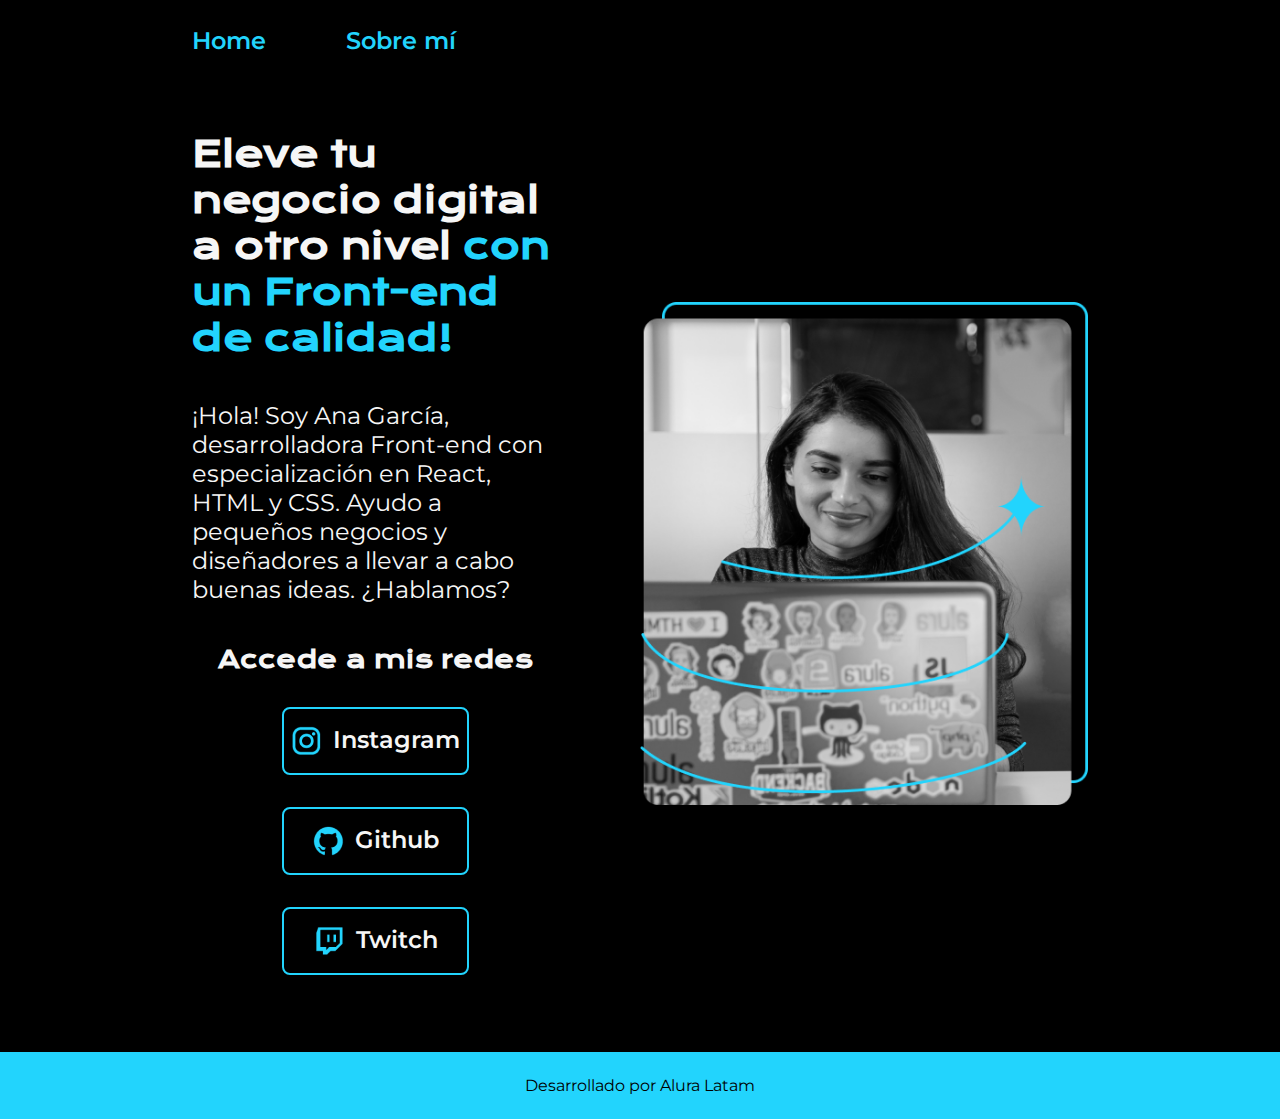
<file: index.html>
<!DOCTYPE html>
<html lang="es-mx">
<head>
    <meta charset="UTF-8">
    <meta name="viewport" content="width=device-width, initial-scale=1.0">
    <link rel="stylesheet" type="text/css" href="style/style.css"/>
    <title>Portafolio</title>
</head>
<body>
    <header class="header">
        <nav class="header__menu">
            <a class="header__menu__link" href="index.html">Home</a>
            <a class="header__menu__link" href="about.html">Sobre mí</a>
        </nav>
    </header>
    <main class="presentacion">
        <section class="presentacion__contenido">
            <h1 class="presentacion__contenido__titulo">Eleve tu negocio digital a otro nivel 
                <strong class="titulo-destaque">con un Front-end de calidad!</strong></h1>
                
            <p class="presentacion__contenido__texto">
                ¡Hola! Soy Ana García, desarrolladora Front-end con especialización en React, HTML y CSS. 
                Ayudo a pequeños negocios y diseñadores a llevar a cabo buenas ideas. ¿Hablamos?
            </p>

            <div class="presentacion__enlaces">
                <h2 class="presentacion__enlace__subtitulos">Accede a mis redes</h2>
                <a class="presentacion__enlaces__links" href="https://www.instagram.com">
                    <img src="img/instagram.png">
                    Instagram
                </a>
                <a class="presentacion__enlaces__links" href="https://github.com">
                    <img src="img/github.png">
                    Github
                </a>
                <a class="presentacion__enlaces__links" href="https://twitch.com">
                    <img src="img/twitch.png">
                    Twitch
                </a>
            </div>
        </section>

        <img class="presentacion__imagen" src="img/Imagem.png" alt="Imagen de Ana Garcia trabajando">
    </main>
    <footer class="footer">
        <p>Desarrollado por Alura Latam</p>
    </footer>
</body>
</html>
</file>
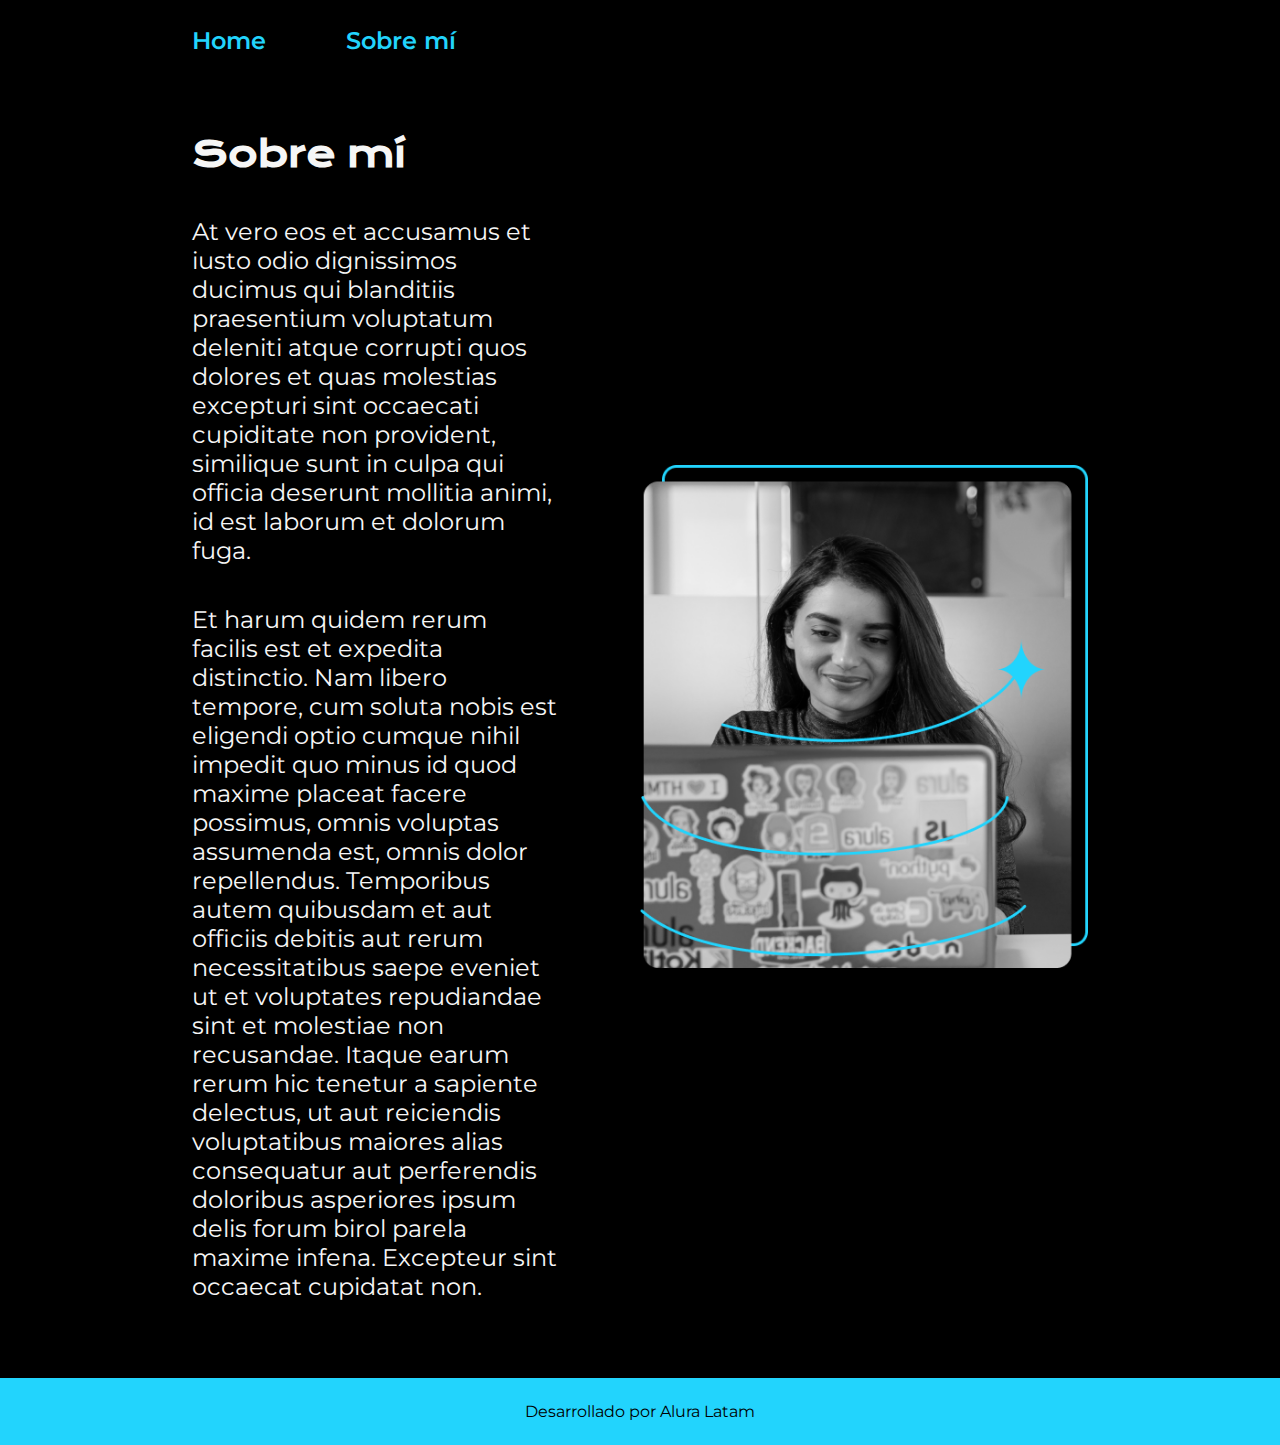
<file: about.html>
<!DOCTYPE html>
<html lang="es-mx">
<head>
    <meta charset="UTF-8">
    <meta name="viewport" content="width=device-width, initial-scale=1.0">
    <title>Sobre mí</title>
    <link rel="stylesheet" href="style/style.css">
</head>
<body>
    <header class="header">
        <nav class="header__menu">
            <a class="header__menu__link" href="index.html">Home</a>
            <a class="header__menu__link" href="about.html">Sobre mí</a>
        </nav>
    </header>
    <main class="presentacion">
        <section class="presentacion__contenido">
            <h1 class="presentacion__contenido__titulo">Sobre mí</h1>
            <p class="presentacion__contenido__texto">
                At vero eos et accusamus et iusto odio dignissimos ducimus qui blanditiis 
                praesentium voluptatum deleniti atque corrupti quos 
                dolores et quas molestias excepturi sint occaecati cupiditate non provident, 
                similique sunt in culpa qui officia deserunt mollitia animi, 
                id est laborum et dolorum fuga.
            </p>
            <p class="presentacion__contenido__texto">
                Et harum quidem rerum facilis est et expedita distinctio. 
                Nam libero tempore, cum soluta nobis est eligendi optio cumque 
                nihil impedit quo minus id quod maxime placeat facere possimus, 
                omnis voluptas assumenda est, omnis dolor repellendus. Temporibus 
                autem quibusdam et aut officiis debitis aut rerum necessitatibus 
                saepe eveniet ut et voluptates repudiandae sint et molestiae non 
                recusandae. Itaque earum rerum hic tenetur a sapiente delectus, ut 
                aut reiciendis voluptatibus maiores alias consequatur aut perferendis 
                doloribus asperiores ipsum delis forum birol parela maxime infena. 
                Excepteur sint occaecat cupidatat non.
            </p>
        </section>

        <img class="presentacion__imagen" src="img/Imagem.png" alt="Imagen de Ana Garcia trabajando">
    </main>

    <footer class="footer">
        <p>Desarrollado por Alura Latam</p>
    </footer>
</body>
</html>
</file>
<file: style/style.css>
@import url('https://fonts.googleapis.com/css2?family=Krona+One&family=Montserrat:ital,wght@0,100..900;1,100..900&display=swap');

:root {
    --color-primario: #000000; /* Corregí el valor (#0000 no es válido) */
    --color-secundario: #f6f6f6;
    --color-terciario: #22d4fd;
    --color-hover: #272727;

    --fuente-montserrat: 'Montserrat', sans-serif;
    --fuente-krona: 'Krona One', sans-serif; /* Corregí el nombre de la variable (funete-krona -> fuente-krona) */
    
}

* {
    margin: 0;
    padding: 0;
}

body {
    background-color: var(--color-primario);
    color: var(--color-secundario);
    box-sizing: border-box;
}

.header {
    padding: 2% 0% 0% 15%;
}

.header__menu {
    display: flex;
    gap: 80px;
}

.header__menu__link {
    font-family: var(--fuente-montserrat);
    font-size: 1.5rem;
    font-weight: 600;
    color: var(--color-terciario);
    text-decoration: none;
}

.presentacion {
    display: flex;
    align-items: center;
    padding: 6% 15%;
    justify-content: space-between;
    gap: 82px;
}

.presentacion__contenido {
    width: 50%;
    display: flex;
    flex-direction: column;
    gap: 40px;
}

.presentacion__contenido__titulo {
    font-family: var(--fuente-krona);
    font-size: 2.25rem;
}

.titulo-destaque {
    color: var(--color-terciario);
}

.presentacion__contenido__texto {
    font-size: 1.5rem;
    font-family: var(--fuente-montserrat);
}

.presentacion__enlaces {
    display: flex;
    justify-content: space-between;
    flex-direction: column;
    align-items: center;
    gap: 32px;
}

.presentacion__enlace__subtitulos {
    font-family: var(--fuente-krona);
    font-size: 1.5rem;
}

.presentacion__enlaces__links {
    width: 50%;
    text-align: center;
    padding: 16px 0;
    border-radius: 8px;
    border: 2px solid var(--color-terciario);
    font-family: var(--fuente-montserrat);
    font-size: 1.5rem;
    font-weight: 600;
    text-decoration: none;
    color: var(--color-secundario);
    display: flex;
    justify-content: center;
    gap: 10px;
}

.presentacion__enlaces__links:hover {
    background-color: var(--color-hover);
    cursor: pointer;
}

.presentacion__imagen{
    width: 50%;
}

.footer {
    background-color: var(--color-terciario);
    padding: 1.5rem;
    color: var(--color-primario);
    text-align: center;
    font-family: var(--fuente-montserrat);
    font-size: 24re;
    font-weight: 400;
}

@media (max-width: 1200px){

    .header{
        padding: 10% ;
    }

    .header__menu{
        justify-content: center;
    }

    .presentacion {
        flex-direction:column-reverse;
        padding: 5%;
    }

    .presentacion__contenido{
        width: auto;
    }
}
</file>
